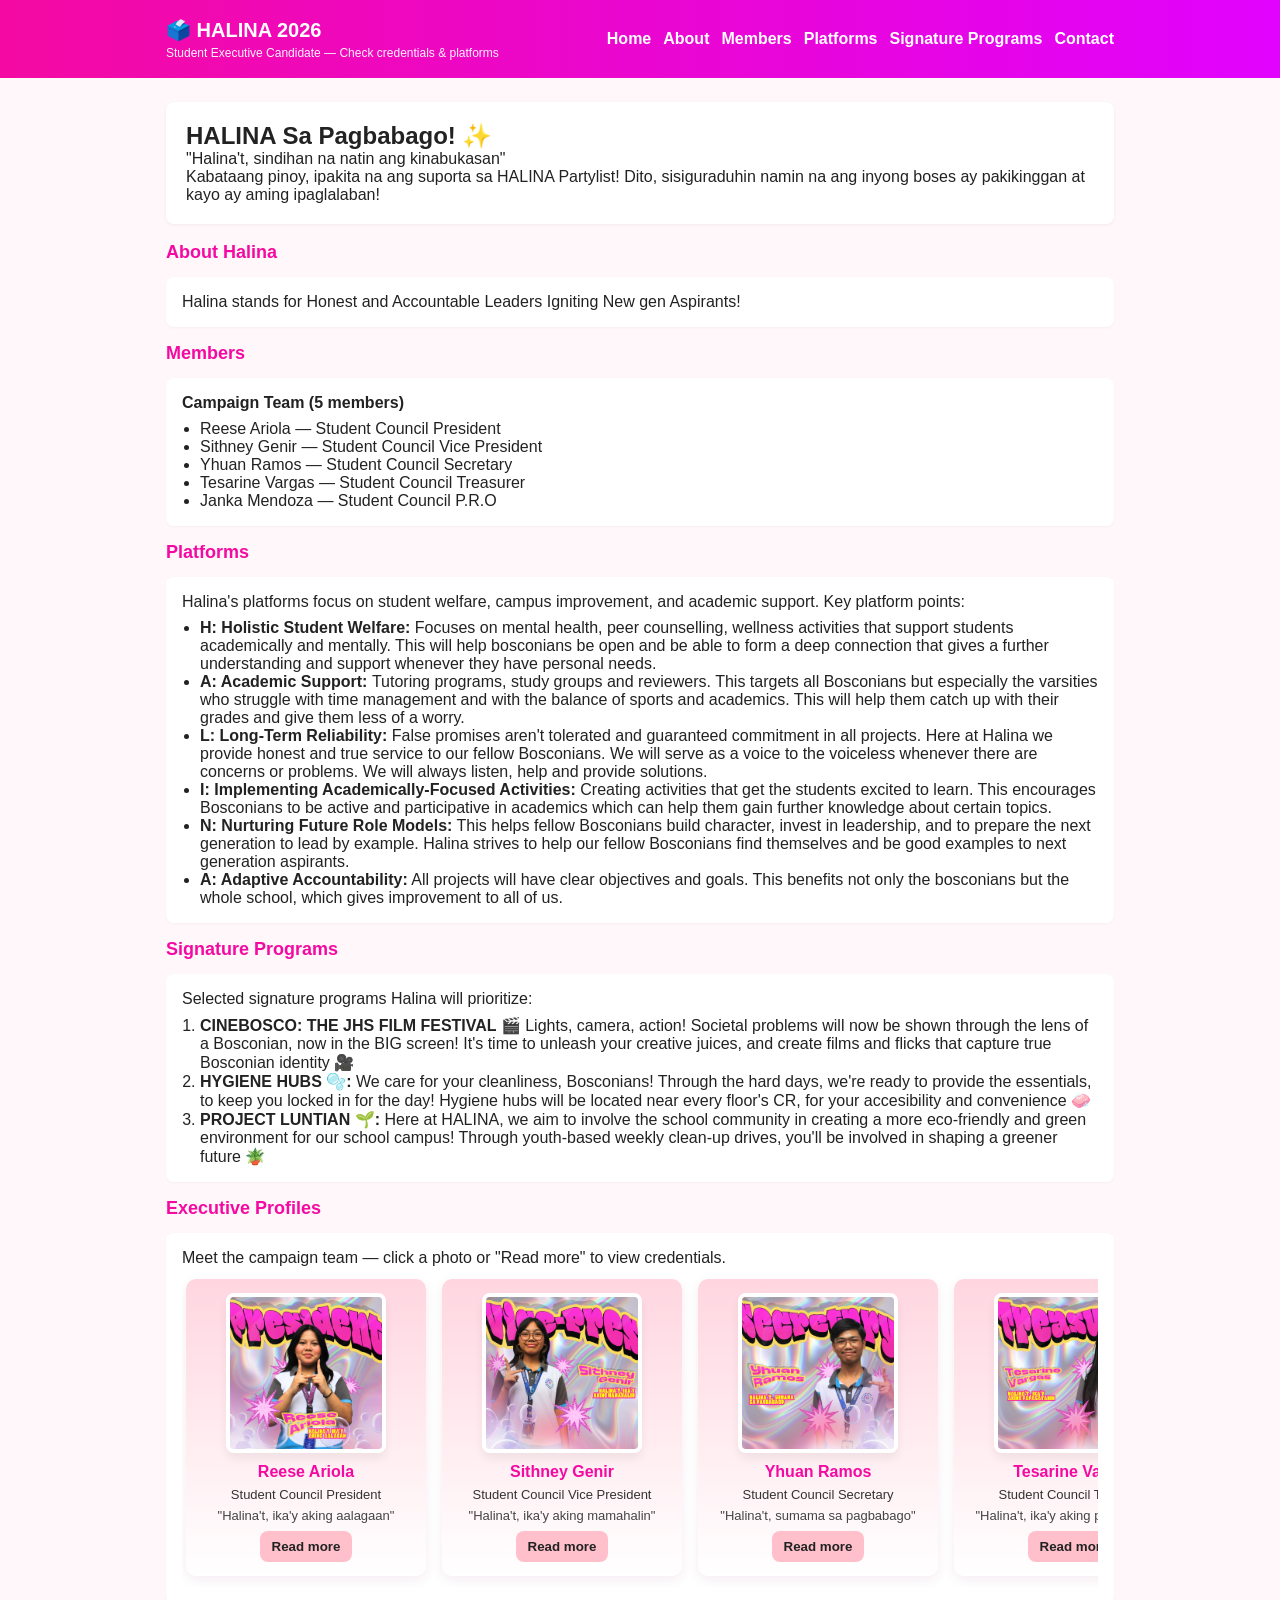
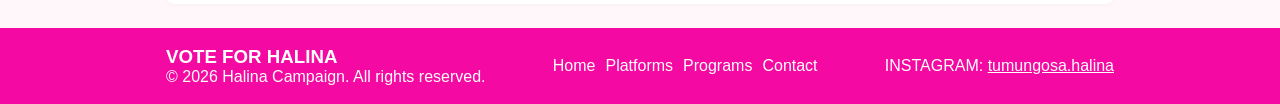
<file: index.html>
<!DOCTYPE html>
<html lang="en">
<head>
  <meta charset="UTF-8">
  <meta name="viewport" content="width=device-width, initial-scale=1.0">
  <title>Halina Loves you</title>
  <link rel="stylesheet" href="HALINA_campaign.css">
</head>
<body>
  <header class="header">
    <div class="header-container">
      <div class="logo-section">
        <h1 class="logo">🗳️ HALINA 2026</h1>
        <p class="tagline">Student Executive Candidate — Check credentials & platforms</p>
      </div>
      <nav class="nav-menu">
        <ul>
          <li><a href="#home" class="nav-link">Home</a></li>
          <li><a href="#about" class="nav-link">About</a></li>
          <li><a href="#members" class="nav-link">Members</a></li>
          <li><a href="#platforms" class="nav-link">Platforms</a></li>
          <li><a href="#programs" class="nav-link">Signature Programs</a></li>
          <li><a href="#contact" class="nav-link">Contact</a></li>
        </ul>
      </nav>
    </div>
  </header>

  <main class="main-content" id="home">
    <div class="container">
      <section class="hero">
        <h2> HALINA Sa Pagbabago! ✨️</h2>
        <p>"Halina't, sindihan na natin ang kinabukasan" </p>
       <p> Kabataang pinoy, ipakita na ang suporta sa HALINA Partylist! Dito, sisiguraduhin namin na ang inyong boses ay pakikinggan at kayo ay aming ipaglalaban! </p>
      </section>

      <section class="content-section" id="about">
        <h2 class="section-heading">About Halina</h2>
        <div class="content-box">
          <p>Halina stands for Honest and Accountable Leaders Igniting New gen Aspirants!</p>
      </section>

      <section class="content-section" id="members">
        <h2 class="section-heading">Members</h2>
        <div class="content-box">
          <p><strong>Campaign Team (5 members)</strong></p>
          <ul class="members-list">
            <li>Reese Ariola — Student Council President</li>
            <li>Sithney Genir — Student Council Vice President</li>
            <li>Yhuan Ramos — Student Council Secretary</li>
            <li>Tesarine Vargas — Student Council Treasurer</li>
            <li>Janka Mendoza — Student Council P.R.O</li>
          </ul>
        </div>
      </section>

      <section class="content-section" id="platforms">
        <h2 class="section-heading">Platforms</h2>
        <div class="content-box">
          <p>Halina's platforms focus on student welfare, campus improvement, and academic support. Key platform points:</p>
          <ul class="platforms-list">
            <li><strong>H: Holistic Student Welfare:</strong> Focuses on mental health, peer counselling, wellness activities that support students academically and mentally. This will help bosconians be open and be able to form a deep connection that gives a further understanding and support whenever they have personal needs.</li>
            <li><strong>A: Academic Support: </strong> Tutoring programs, study groups and reviewers. This targets all Bosconians but especially the varsities who struggle with time management and with the balance of sports and academics. This will help them catch up with their grades and give them less of a worry. </li>
            <li><strong>L: Long-Term Reliability:</strong> False promises aren't tolerated and guaranteed commitment in all projects. Here at Halina we provide honest and true service to our fellow Bosconians. We will serve as a voice to the voiceless whenever there are concerns or problems. We will always listen, help and provide solutions.</li>
            <li><strong>I: Implementing Academically-Focused Activities:</strong> Creating activities that get the students excited to learn. This encourages Bosconians  to be active and participative in academics which can help them gain further knowledge about certain topics.</li>
            <li><strong>N: Nurturing Future Role Models:</strong> This helps fellow Bosconians build character, invest in leadership, and to prepare the next generation to lead by example. Halina strives to help our fellow Bosconians find themselves and be good examples to next generation aspirants.</li>
            <li><strong>A: Adaptive Accountability:</strong> All projects will have clear objectives and goals. This benefits not only the bosconians but the whole school, which gives improvement to all of us.</li>
          </ul>
        </div>
      </section>

      <section class="content-section" id="programs">
        <h2 class="section-heading">Signature Programs</h2>
        <div class="content-box">
          <p>Selected signature programs Halina will prioritize:</p>
          <ol class="programs-list">
            <li><strong>CINEBOSCO: THE JHS FILM FESTIVAL 🎬</strong> Lights, camera, action! Societal problems will now be shown through the lens of a Bosconian, now in the BIG screen! It's time to unleash your creative juices, and create films and flicks that capture true Bosconian identity 🎥</li>
            <li><strong>HYGIENE HUBS 🫧:</strong> We care for your cleanliness, Bosconians! Through the hard days, we're ready to provide the essentials, to keep you locked in for the day! Hygiene hubs will be located near every floor's CR, for your accesibility and convenience 🧼</li>
            <li><strong>PROJECT LUNTIAN 🌱:</strong> Here at HALINA, we aim to involve the school community in creating a more eco-friendly and green environment for our school campus! Through youth-based weekly clean-up drives, you'll be involved in shaping a greener future 🪴</li>
          </ol>
        </div>
      </section>

      <section class="content-section" id="executives">
        <h2 class="section-heading">Executive Profiles</h2>
    
        <div class="content-box">
          <p>Meet the campaign team — click a photo or "Read more" to view credentials.</p>
          <div class="profiles-row" role="list">
            <div class="profile-card" role="listitem" data-id="0">
                <img class="profile-photo" src="HALINAR.png" alt="Reese Ariola">
                <h3 class="profile-name">Reese Ariola</h3>
                <p class="profile-role">Student Council President</p>
                <p class="profile-bio">"Halina't, ika'y aking aalagaan"</p>
                <button class="btn read-more" data-id="0">Read more</button>
            </div>

            <div class="profile-card" role="listitem" data-id="1">
              <img class="profile-photo" src="HALINAS.png" alt="Sithney Genir">
              <h3 class="profile-name">Sithney Genir</h3>
              <p class="profile-role">Student Council Vice President</p>
              <p class="profile-bio">"Halina't, ika'y aking mamahalin"</p>
              <button class="btn read-more" data-id="1">Read more</button>
            </div>

            <div class="profile-card" role="listitem" data-id="2">
              <img class="profile-photo" src="HALINAY.png" alt="Yhuan Ramos">
              <h3 class="profile-name">Yhuan Ramos</h3>
              <p class="profile-role">Student Council Secretary</p>
              <p class="profile-bio">"Halina't,  sumama sa pagbabago"</p>
              <button class="btn read-more" data-id="2">Read more</button>
            </div>

            <div class="profile-card" role="listitem" data-id="3">
              <img class="profile-photo" src="HALINAT.png" alt="Tesarine Vargas">
              <h3 class="profile-name">Tesarine Vargas</h3>
              <p class="profile-role">Student Council Treasurer</p>
              <p class="profile-bio">"Halina't, ika'y aking papasayahin"</p>
              <button class="btn read-more" data-id="3">Read more</button>
            </div>

            <div class="profile-card" role="listitem" data-id="4">
              <img class="profile-photo" src="HALINAA.png" alt="Janka Mendoza">
              <h3 class="profile-name">Janka Mendoza</h3>
              <p class="profile-role">Student Council P.R.O</p>
              <p class="profile-bio">"Halina't, ika'y aking paahalagahan"</p>
              <button class="btn read-more" data-id="4">Read more</button>
            </div>
          </div>
        </div>
      </section>

  </main>

  <footer class="footer" id="contact">
    <div class="footer-container">
      <div class="footer-content">
        <h3>VOTE FOR HALINA</h3>
        <p>&copy; 2026 Halina Campaign. All rights reserved.</p>
      </div>
      <nav class="footer-nav">
        <a href="#home" class="footer-link">Home</a>
        <a href="#platforms" class="footer-link">Platforms</a>
        <a href="#programs" class="footer-link">Programs</a>
        <a href="#contact" class="footer-link">Contact</a>
      </nav>
      <div class="contact-info">
        <p>INSTAGRAM: <a href=https://www.instagram.com/tumungosa.halina/ class="footer-link">tumungosa.halina</a></p>
      </div>
    </div>
  </footer>

  <!-- Modal for credentials -->
  <div id="credModal" class="modal" aria-hidden="true">
    <div class="modal-content" role="dialog" aria-modal="true" aria-labelledby="modalTitle">
      <button class="modal-close" aria-label="Close">×</button>
      <div id="modalBody">
        <!-- Filled by JS -->
      </div>
    </div>
  </div>

  <script>
    (function(){
      const credentials = [
        {
          name: 'Reese Ariola',
          role: 'Student Council President',
          creds: ['With Honor (K-K2), Storytelling champion (G1), With Highest Honors (G1), Eye level representative (G1-G3), MTAP representative (G2-G3), YMCA Art competition (G3), Technolympics EET (G7), Technolympics MT (G8), Prefect for Pastoral Affairs (G5), Class President (G2, G3, G7), Academic Awardee (K-G3), Interschool Chinese Singing competition, Student Council member SY 24-25, Grade 9 Batch Representative SY 25-26, Student Activities Head SY 25-26, YG Promotions Chairperson SY 25-26, Class President SY 25-26, Social Action Treasurer SY 25-26']
        },
        {
          name: 'Sithney Genir',
          role: 'Student Council Vice President',
          creds: ['Campaign coordination experience','Logistics & scheduling','Volunteer management']
        },
        {
          name: 'Yhuan Ramos',
          role: 'Student Council Secretary',
          creds: ['Social media strategy','Press releases & copywriting','Graphic design basics']
        },
        {
          name: 'Tesarine Vargas',
          role: 'Student Council Treasurer',
          creds: ['Consistent honor student from Grade 1-8, Participated in Talinong Busko 2023-2024, Champion in Talinong Busko 2024-2025, Champion in Technolympics 2023-2024, Participated in Technolympics 2024-2025, St. Dominic Savio Awardee 2024-2025, Grade 6 Vice President, Grade 8 P.R.O']
        },
        {
          name: 'Janka Mendoza',
          role: 'Student Council P.R.O',
          creds: ['Best in dance - Kinder, Best in CLE - Kinder, With Honors - Kinder, Constant in attendance - Kinder, Excellence in conduct - Kinder, With Honors - Grade 1, Constant in attendance - Grade 1, Excellence in conduct - Grade 1, Excellence in conduct - Grade 2, Constant Attendance -  Grade 2, Diligence awardee - Grade 2, Dilligence Awardee - Grade 3, Excellence In Conduct - Grade 3, Constant in Attendance - Grade 3, Excellence in Conduct - Grade 4, Diligence Awardee - Grade 4, With Honors - Grade 5, Diligence awardee - Grade 5, Excellence in Conduct - Grade 5, Diligence awardee - Grade 6, Excellence in Conduct - Grade 6, Kinder - Class President, Grade 1 - Class Secretary, Grade 2 - Class Secretary, Grade 3 - Class Vice President, Grade 4 - Class Vice President, Grade 5 - Class Vice President, Grade 6 - Class President, Grade 8 - STUDENT COUNCIL OFFICER FOR SY 24\' - 25\', Grade 8 - DB COMMS YG PRESIDENT SY 24\' - 25\', Grade 9 - SOCIAL ACTIONS SECRETARY SY \'25-\'26, Grade 9 - STUDENT COUNCIL OFFICER FOR SY \'25-\'26, Grade 9 - Acting Class Secretary (3rd term) SY \'25-\'26']
         }
      ];

      const imageFiles = {
        0: 'HALINAR.png',
        1: 'HALINAS.png',
        2: 'HALINAY.png',
        3: 'HALINAT.png',
        4: 'HALINAA.png'
      };

      const modal = document.getElementById('credModal');
      const modalBody = document.getElementById('modalBody');
      const closeBtn = modal.querySelector('.modal-close');

      function openModal(id){
        const p = credentials[id];
        modalBody.innerHTML = `
          <h2 id="modalTitle">${p.name}</h2>
          <p class="modal-role">${p.role}</p>
          <ul class="modal-creds">${p.creds.map(c=>`<li>${c}</li>`).join('')}</ul>
        `;
        modal.classList.add('open');
        modal.setAttribute('aria-hidden','false');
      }

      function closeModal(){
        modal.classList.remove('open');
        modal.setAttribute('aria-hidden','true');
      }

      document.querySelectorAll('.read-more').forEach(btn=>{
        btn.addEventListener('click', e=>{
          const id = Number(btn.dataset.id);
          openModal(id);
        });
      });

      document.querySelectorAll('.profile-photo').forEach((img, idx)=>{
        img.addEventListener('click', ()=> openModal(Number(img.closest('.profile-card').dataset.id)));
      });

      closeBtn.addEventListener('click', closeModal);
      modal.addEventListener('click', (e)=>{ if(e.target===modal) closeModal(); });
      document.addEventListener('keydown', (e)=>{ if(e.key === 'Escape') closeModal(); });
    })();
  </script>

</body>
</html>
</file>
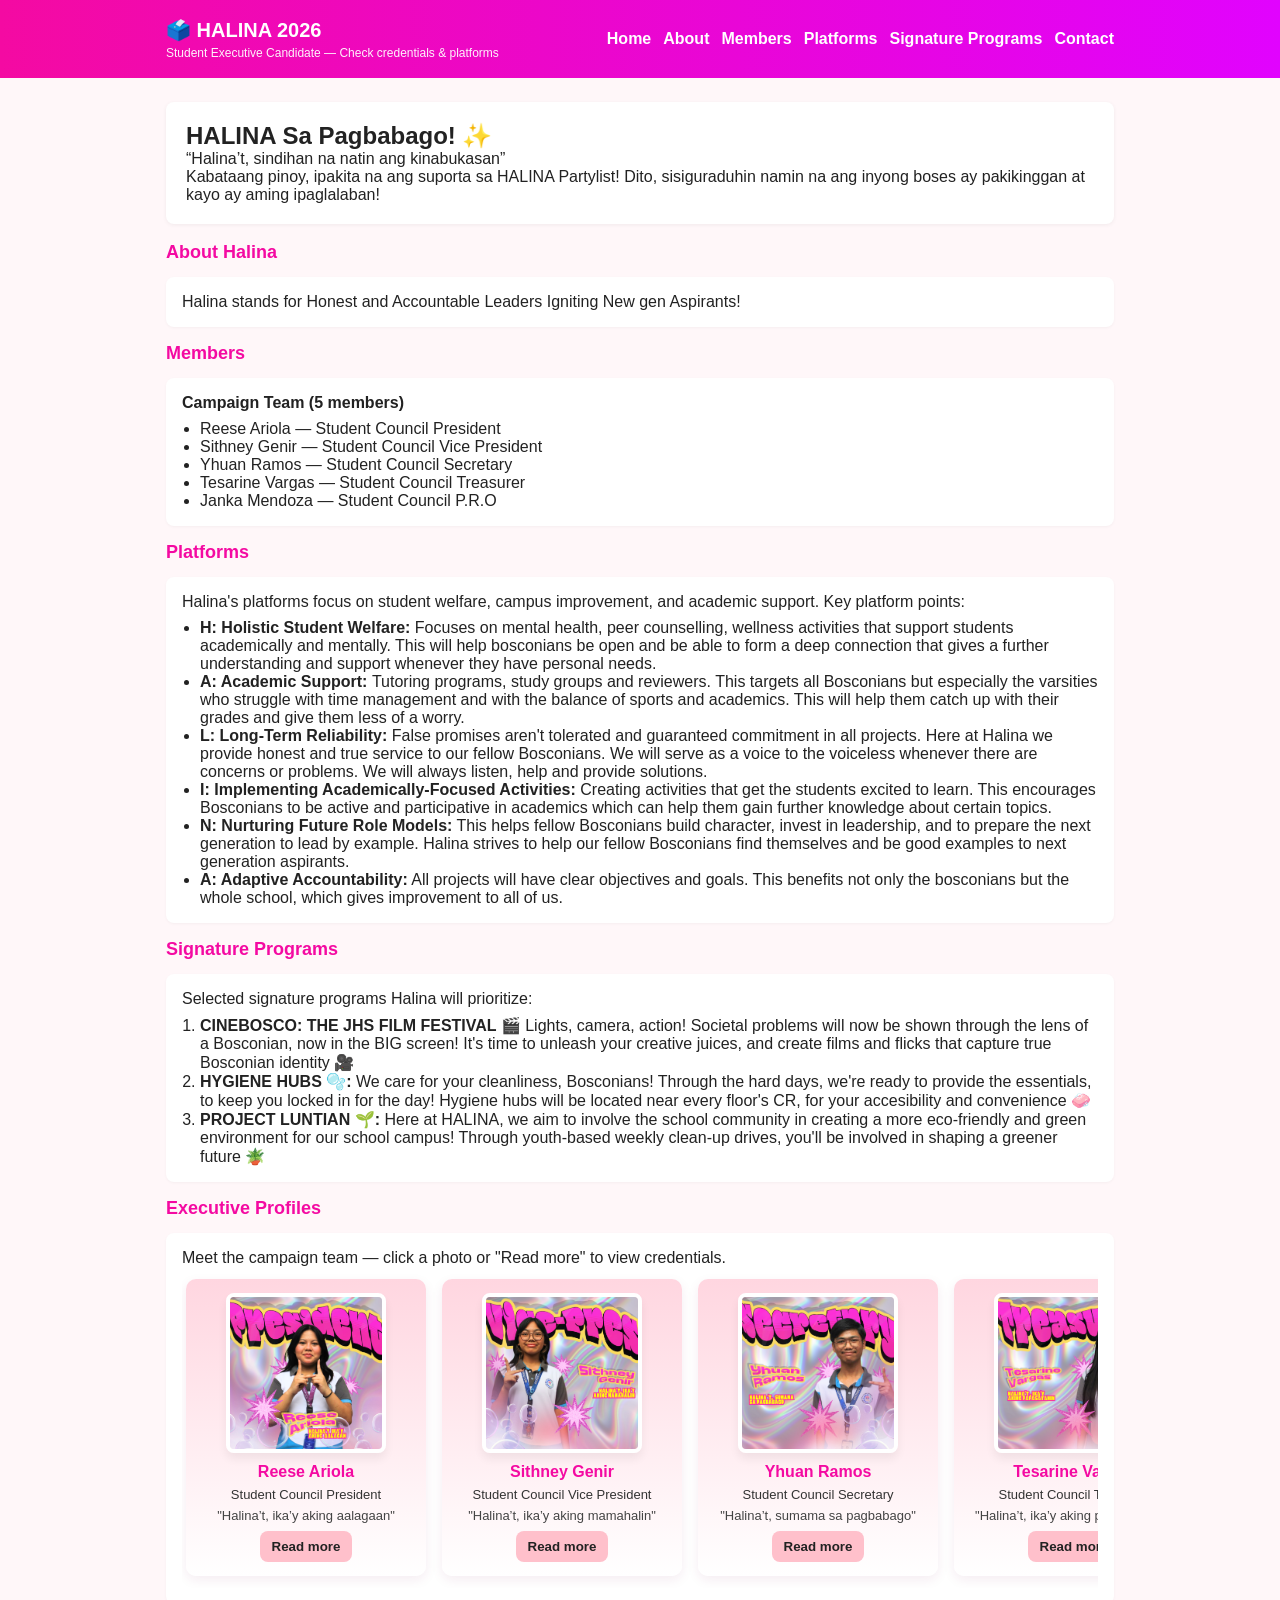
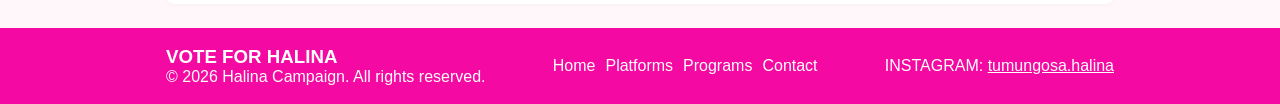
<file: HALINA_campaign.html>
<!DOCTYPE html>
<html lang="en">
<head>
  <meta charset="UTF-8">
  <meta name="viewport" content="width=device-width, initial-scale=1.0">
  <title>Halina Loves You</title>
  <link rel="stylesheet" href="HALINA_campaign.css">
</head>
<body>
  <header class="header">
    <div class="header-container">
      <div class="logo-section">
        <h1 class="logo">🗳️ HALINA 2026</h1>
        <p class="tagline">Student Executive Candidate — Check credentials & platforms</p>
      </div>
      <nav class="nav-menu">
        <ul>
          <li><a href="#home" class="nav-link">Home</a></li>
          <li><a href="#about" class="nav-link">About</a></li>
          <li><a href="#members" class="nav-link">Members</a></li>
          <li><a href="#platforms" class="nav-link">Platforms</a></li>
          <li><a href="#programs" class="nav-link">Signature Programs</a></li>
          <li><a href="#contact" class="nav-link">Contact</a></li>
        </ul>
      </nav>
    </div>
  </header>

  <main class="main-content" id="home">
    <div class="container">
      <section class="hero">
        <h2> HALINA Sa Pagbabago! ✨️</h2>
        <p>“Halina’t, sindihan na natin ang kinabukasan” </p>
       <p> Kabataang pinoy, ipakita na ang suporta sa HALINA Partylist! Dito, sisiguraduhin namin na ang inyong boses ay pakikinggan at kayo ay aming ipaglalaban! </p>
      </section>

      <section class="content-section" id="about">
        <h2 class="section-heading">About Halina</h2>
        <div class="content-box">
          <p>Halina stands for Honest and Accountable Leaders Igniting New gen Aspirants!</p>
      </section>

      <section class="content-section" id="members">
        <h2 class="section-heading">Members</h2>
        <div class="content-box">
          <p><strong>Campaign Team (5 members)</strong></p>
          <ul class="members-list">
            <li>Reese Ariola — Student Council President</li>
            <li>Sithney Genir — Student Council Vice President</li>
            <li>Yhuan Ramos — Student Council Secretary</li>
            <li>Tesarine Vargas — Student Council Treasurer</li>
            <li>Janka Mendoza — Student Council P.R.O</li>
          </ul>
        </div>
      </section>

      <section class="content-section" id="platforms">
        <h2 class="section-heading">Platforms</h2>
        <div class="content-box">
          <p>Halina's platforms focus on student welfare, campus improvement, and academic support. Key platform points:</p>
          <ul class="platforms-list">
            <li><strong>H: Holistic Student Welfare:</strong> Focuses on mental health, peer counselling, wellness activities that support students academically and mentally. This will help bosconians be open and be able to form a deep connection that gives a further understanding and support whenever they have personal needs.</li>
            <li><strong>A: Academic Support: </strong> Tutoring programs, study groups and reviewers. This targets all Bosconians but especially the varsities who struggle with time management and with the balance of sports and academics. This will help them catch up with their grades and give them less of a worry. </li>
            <li><strong>L: Long-Term Reliability:</strong> False promises aren't tolerated and guaranteed commitment in all projects. Here at Halina we provide honest and true service to our fellow Bosconians. We will serve as a voice to the voiceless whenever there are concerns or problems. We will always listen, help and provide solutions.</li>
            <li><strong>I: Implementing Academically-Focused Activities:</strong> Creating activities that get the students excited to learn. This encourages Bosconians  to be active and participative in academics which can help them gain further knowledge about certain topics.</li>
            <li><strong>N: Nurturing Future Role Models:</strong> This helps fellow Bosconians build character, invest in leadership, and to prepare the next generation to lead by example. Halina strives to help our fellow Bosconians find themselves and be good examples to next generation aspirants.</li>
            <li><strong>A: Adaptive Accountability:</strong> All projects will have clear objectives and goals. This benefits not only the bosconians but the whole school, which gives improvement to all of us.</li>
          </ul>
        </div>
      </section>

      <section class="content-section" id="programs">
        <h2 class="section-heading">Signature Programs</h2>
        <div class="content-box">
          <p>Selected signature programs Halina will prioritize:</p>
          <ol class="programs-list">
            <li><strong>CINEBOSCO: THE JHS FILM FESTIVAL 🎬</strong> Lights, camera, action! Societal problems will now be shown through the lens of a Bosconian, now in the BIG screen! It's time to unleash your creative juices, and create films and flicks that capture true Bosconian identity 🎥</li>
            <li><strong>HYGIENE HUBS 🫧:</strong> We care for your cleanliness, Bosconians! Through the hard days, we're ready to provide the essentials, to keep you locked in for the day! Hygiene hubs will be located near every floor's CR, for your accesibility and convenience 🧼</li>
            <li><strong>PROJECT LUNTIAN 🌱:</strong> Here at HALINA, we aim to involve the school community in creating a more eco-friendly and green environment for our school campus! Through youth-based weekly clean-up drives, you'll be involved in shaping a greener future 🪴</li>
          </ol>
        </div>
      </section>

      <section class="content-section" id="executives">
        <h2 class="section-heading">Executive Profiles</h2>
    
        <div class="content-box">
          <p>Meet the campaign team — click a photo or "Read more" to view credentials.</p>
          <div class="profiles-row" role="list">
            <div class="profile-card" role="listitem" data-id="0">
                <img class="profile-photo" src="HALINAR.png" alt="Reese Ariola">
                <h3 class="profile-name">Reese Ariola</h3>
                <p class="profile-role">Student Council President</p>
                <p class="profile-bio">"Halina’t, ika’y aking aalagaan"</p>
                <button class="btn read-more" data-id="0">Read more</button>
            </div>

            <div class="profile-card" role="listitem" data-id="1">
              <img class="profile-photo" src="HALINAS.png" alt="Sithney Genir">
              <h3 class="profile-name">Sithney Genir</h3>
              <p class="profile-role">Student Council Vice President</p>
              <p class="profile-bio">"Halina’t, ika’y aking mamahalin"</p>
              <button class="btn read-more" data-id="1">Read more</button>
            </div>

            <div class="profile-card" role="listitem" data-id="2">
              <img class="profile-photo" src="HALINAY.png" alt="Yhuan Ramos">
              <h3 class="profile-name">Yhuan Ramos</h3>
              <p class="profile-role">Student Council Secretary</p>
              <p class="profile-bio">"Halina’t,  sumama sa pagbabago"</p>
              <button class="btn read-more" data-id="2">Read more</button>
            </div>

            <div class="profile-card" role="listitem" data-id="3">
              <img class="profile-photo" src="HALINAT.png" alt="Tesarine Vargas">
              <h3 class="profile-name">Tesarine Vargas</h3>
              <p class="profile-role">Student Council Treasurer</p>
              <p class="profile-bio">"Halina’t, ika’y aking papasayahin"</p>
              <button class="btn read-more" data-id="3">Read more</button>
            </div>

            <div class="profile-card" role="listitem" data-id="4">
              <img class="profile-photo" src="HALINAA.png" alt="Janka Mendoza">
              <h3 class="profile-name">Janka Mendoza</h3>
              <p class="profile-role">Student Council P.R.O</p>
              <p class="profile-bio">"Halina’t, ika’y aking paahalagahan"</p>
              <button class="btn read-more" data-id="4">Read more</button>
            </div>
          </div>
        </div>
      </section>

  </main>

  <footer class="footer" id="contact">
    <div class="footer-container">
      <div class="footer-content">
        <h3>VOTE FOR HALINA</h3>
        <p>&copy; 2026 Halina Campaign. All rights reserved.</p>
      </div>
      <nav class="footer-nav">
        <a href="#home" class="footer-link">Home</a>
        <a href="#platforms" class="footer-link">Platforms</a>
        <a href="#programs" class="footer-link">Programs</a>
        <a href="#contact" class="footer-link">Contact</a>
      </nav>
      <div class="contact-info">
        <p>INSTAGRAM: <a href=https://www.instagram.com/tumungosa.halina/ class="footer-link">tumungosa.halina</a></p>
      </div>
    </div>
  </footer>

  <!-- Modal for credentials -->
  <div id="credModal" class="modal" aria-hidden="true">
    <div class="modal-content" role="dialog" aria-modal="true" aria-labelledby="modalTitle">
      <button class="modal-close" aria-label="Close">×</button>
      <div id="modalBody">
        <!-- Filled by JS -->
      </div>
    </div>
  </div>

  <script>
    (function(){
      const credentials = [
        {
          name: 'Reese Ariola',
          role: 'Student Council President',
          creds: ['With Honor (K-K2), Storytelling champion (G1), With Highest Honors (G1), Eye level representative (G1-G3), MTAP representative (G2-G3), YMCA Art competition (G3), Technolympics EET (G7), Technolympics MT (G8), Prefect for Pastoral Affairs (G5), Class President (G2, G3, G7), Academic Awardee (K-G3), Interschool Chinese Singing competition, Student Council member SY 24-25, Grade 9 Batch Representative SY 25-26, Student Activities Head SY 25-26, YG Promotions Chairperson SY 25-26, Class President SY 25-26, Social Action Treasurer SY 25-26']
        },
        {
          name: 'Sithney Genir',
          role: 'Student Council Vice President',
          creds: ['Campaign coordination experience','Logistics & scheduling','Volunteer management']
        },
        {
          name: 'Yhuan Ramos',
          role: 'Student Council Secretary',
          creds: ['Social media strategy','Press releases & copywriting','Graphic design basics']
        },
        {
          name: 'Tesarine Vargas',
          role: 'Student Council Treasurer',
          creds: ['Consistent honor student from Grade 1-8, Participated in Talinong Busko 2023-2024, Champion in Talinong Busko 2024-2025, Champion in Technolympics 2023-2024, Participated in Technolympics 2024-2025, St. Dominic Savio Awardee 2024-2025, Grade 6 Vice President, Grade 8 P.R.O']
        },
        {
          name: 'Janka Mendoza',
          role: 'Student Council P.R.O',
          creds: ['Best in dance - Kinder, Best in CLE - Kinder, With Honors - Kinder, Constant in attendance - Kinder, Excellence in conduct - Kinder, With Honors - Grade 1, Constant in attendance - Grade 1, Excellence in conduct - Grade 1, Excellence in conduct - Grade 2, Constant Attendance -  Grade 2, Diligence awardee - Grade 2, Dilligence Awardee - Grade 3, Excellence In Conduct - Grade 3, Constant in Attendance - Grade 3, Excellence in Conduct - Grade 4, Diligence Awardee - Grade 4, With Honors - Grade 5, Diligence awardee - Grade 5, Excellence in Conduct - Grade 5, Diligence awardee - Grade 6, Excellence in Conduct - Grade 6, Kinder - Class President, Grade 1 - Class Secretary, Grade 2 - Class Secretary, Grade 3 - Class Vice President, Grade 4 - Class Vice President, Grade 5 - Class Vice President, Grade 6 - Class President, Grade 8 - STUDENT COUNCIL OFFICER FOR SY 24\' - 25\', Grade 8 - DB COMMS YG PRESIDENT SY 24\' - 25\', Grade 9 - SOCIAL ACTIONS SECRETARY SY \'25-\'26, Grade 9 - STUDENT COUNCIL OFFICER FOR SY \'25-\'26, Grade 9 - Acting Class Secretary (3rd term) SY \'25-\'26']
         }
      ];

      const imageFiles = {
        0: 'HALINAR.png',
        1: 'HALINAS.png',
        2: 'HALINAY.png',
        3: 'HALINAT.png',
        4: 'HALINAA.png'
      };

      const modal = document.getElementById('credModal');
      const modalBody = document.getElementById('modalBody');
      const closeBtn = modal.querySelector('.modal-close');

      function openModal(id){
        const p = credentials[id];
        modalBody.innerHTML = `
          <h2 id="modalTitle">${p.name}</h2>
          <p class="modal-role">${p.role}</p>
          <ul class="modal-creds">${p.creds.map(c=>`<li>${c}</li>`).join('')}</ul>
        `;
        modal.classList.add('open');
        modal.setAttribute('aria-hidden','false');
      }

      function closeModal(){
        modal.classList.remove('open');
        modal.setAttribute('aria-hidden','true');
      }

      document.querySelectorAll('.read-more').forEach(btn=>{
        btn.addEventListener('click', e=>{
          const id = Number(btn.dataset.id);
          openModal(id);
        });
      });

      document.querySelectorAll('.profile-photo').forEach((img, idx)=>{
        img.addEventListener('click', ()=> openModal(Number(img.closest('.profile-card').dataset.id)));
      });

      closeBtn.addEventListener('click', closeModal);
      modal.addEventListener('click', (e)=>{ if(e.target===modal) closeModal(); });
      document.addEventListener('keydown', (e)=>{ if(e.key === 'Escape') closeModal(); });
    })();
  </script>

</body>
</html>
</file>
<file: HALINA_campaign.css>
:root{
	--pink: #ffc0cb;
	--pink-2: #ffd6e0;
	--rose: #ffb6c1;
	--accent: #f40aa2;
	--muted-bg: #fff7f9;
	--text: #222;
}

* { box-sizing: border-box; margin: 0; padding: 0; font-family: Arial, sans-serif; }
body { background:var(--muted-bg); color:var(--text); }
.header { background:linear-gradient(90deg,var(--accent),#e103fe); color:#fff; padding:18px 0; }
.header-container { max-width:980px; margin:0 auto; display:flex; align-items:center; justify-content:space-between; padding:0 16px; }
.logo { font-size:20px; margin-bottom:4px; }
.tagline { font-size:12px; opacity:0.95; }
.nav-menu ul { list-style:none; display:flex; gap:12px; }
.nav-link { color:#fff; text-decoration:none; font-weight:600; }
.main-content { max-width:980px; margin:24px auto; padding:0 16px; }
.hero { background:#fff; padding:20px; border-radius:8px; box-shadow:0 1px 4px rgba(0,0,0,0.06); margin-bottom:18px; }
.section-heading { font-size:18px; margin:14px 0; color:var(--accent); }
.content-box { background:#fff; padding:16px; border-radius:8px; box-shadow:0 1px 3px rgba(0,0,0,0.04); margin-bottom:16px; }
.categories-grid { display:grid; grid-template-columns:repeat(auto-fit,minmax(180px,1fr)); gap:12px; }
.category-card { background:#fff; padding:12px; border-radius:8px; box-shadow:0 1px 3px rgba(0,0,0,0.04); }
.members-list, .platforms-list, .programs-list { margin-top:8px; margin-left:18px; }
.footer { background:#f40aa2; color:#fff; padding:18px 0; margin-top:24px; }
.footer-container { max-width:980px; margin:0 auto; display:flex; gap:18px; align-items:center; justify-content:space-between; padding:0 16px; }
.footer-nav { display:flex; gap:10px; }
.footer-link { color:#fff; text-decoration:none; }
.contact-info a { color:#fff; text-decoration:underline; }

/* Profiles row: horizontal, readable left-to-right */
.profiles-row { display:flex; gap:16px; overflow-x:auto; padding:12px 4px; -webkit-overflow-scrolling:touch; }
.profile-card { min-width:240px; max-width:300px; background:linear-gradient(180deg,var(--pink-2),#fff); border-radius:10px; padding:14px; box-shadow:0 4px 12px rgba(122,31,90,0.08); display:flex; flex-direction:column; align-items:center; text-align:center; }
.profile-photo { width:160px; height:160px; border-radius:8px; object-fit:cover; border:4px solid #fff; box-shadow:0 6px 10px rgba(0,0,0,0.06); cursor:pointer; font-size: 0; }
.profile-name { margin-top:10px; font-size:16px; color:var(--accent); }
.profile-role { font-size:13px; color:#333; margin:6px 0; }
.profile-bio { font-size:13px; color:#444; margin-bottom:8px; }
.btn { background:var(--pink); border:none; padding:8px 12px; border-radius:8px; color:#222; cursor:pointer; font-weight:700; }
.btn:hover { filter:brightness(0.98); }

/* Modal */
.modal { position:fixed; inset:0; display:flex; align-items:center; justify-content:center; background:#00000073; opacity:0; pointer-events:none; transition:opacity .18s ease; }
.modal.open { opacity:1; pointer-events:auto; }
.modal-content { background:#fefcfc; padding:20px; border-radius:10px; max-width:520px; width:92%; box-shadow:0 12px 40px #040002(0,0,0,0.25); position:relative; }
.modal-close { position:absolute; right:10px; top:8px; background:transparent; border:none; font-size:22px; cursor:pointer; }
.modal-role { color:var(--accent); margin-top:6px; }
.modal-creds { margin-top:12px; padding-left:18px; }

@media(max-width:700px){ .header-container, .footer-container { flex-direction:column; align-items:flex-start; gap:10px; } .nav-menu ul { flex-wrap:wrap; } .profiles-row { gap:12px; } .profile-card { min-width:220px; } }
</file>
